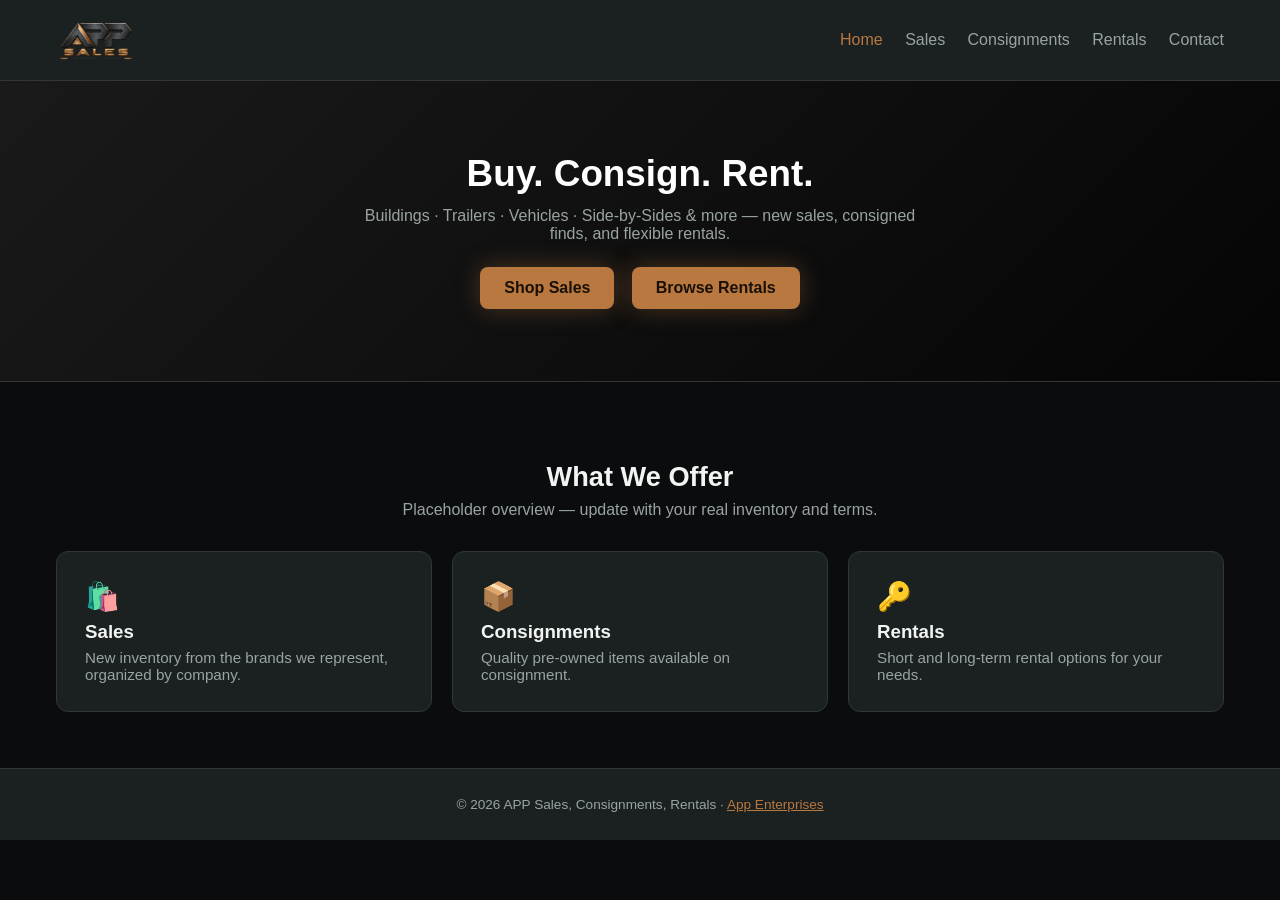
<file: index.html>
<!DOCTYPE html>
<html lang="en">
<head>
  <meta charset="UTF-8" />
  <meta name="viewport" content="width=device-width, initial-scale=1.0" />
  <title>Home | Sales, Consignments &amp; Rentals</title>
  <link rel="stylesheet" href="styles.css" />
</head>
<body>
  <header class="site-header">
    <nav class="nav">
      <a class="brand" href="index.html"><img src="assets/logo.png" alt="APP Sales, Consignments, Rentals" class="brand-logo" /></a>
      <ul class="nav-links">
        <li><a class="active" href="index.html">Home</a></li>
        <li><a href="sales.html">Sales</a></li>
        <li><a href="consignments.html">Consignments</a></li>
        <li><a href="rentals.html">Rentals</a></li>
        <li><a href="contact.html">Contact</a></li>
      </ul>
    </nav>
  </header>

  <section class="hero">
    <h1>Buy. Consign. Rent.</h1>
    <p>Buildings &middot; Trailers &middot; Vehicles &middot; Side-by-Sides &amp; more &mdash; new sales, consigned finds, and flexible rentals.</p>
    <a class="btn" href="sales.html">Shop Sales</a>
    <a class="btn" href="rentals.html">Browse Rentals</a>
  </section>

  <section class="section">
    <h2>What We Offer</h2>
    <p class="lead">Placeholder overview &mdash; update with your real inventory and terms.</p>
    <div class="cards">
      <a class="card" href="sales.html">
        <div class="icon">🛍️</div>
        <h3>Sales</h3>
        <p>New inventory from the brands we represent, organized by company.</p>
      </a>
      <a class="card" href="consignments.html">
        <div class="icon">📦</div>
        <h3>Consignments</h3>
        <p>Quality pre-owned items available on consignment.</p>
      </a>
      <a class="card" href="rentals.html">
        <div class="icon">🔑</div>
        <h3>Rentals</h3>
        <p>Short and long-term rental options for your needs.</p>
      </a>
    </div>
  </section>

  <footer class="site-footer">
    &copy; <span id="year"></span> APP Sales, Consignments, Rentals &middot; <a href="https://app-enterprises.com">App Enterprises</a>
  </footer>
  <script>document.getElementById("year").textContent = new Date().getFullYear();</script>
</body>
</html>
</file>
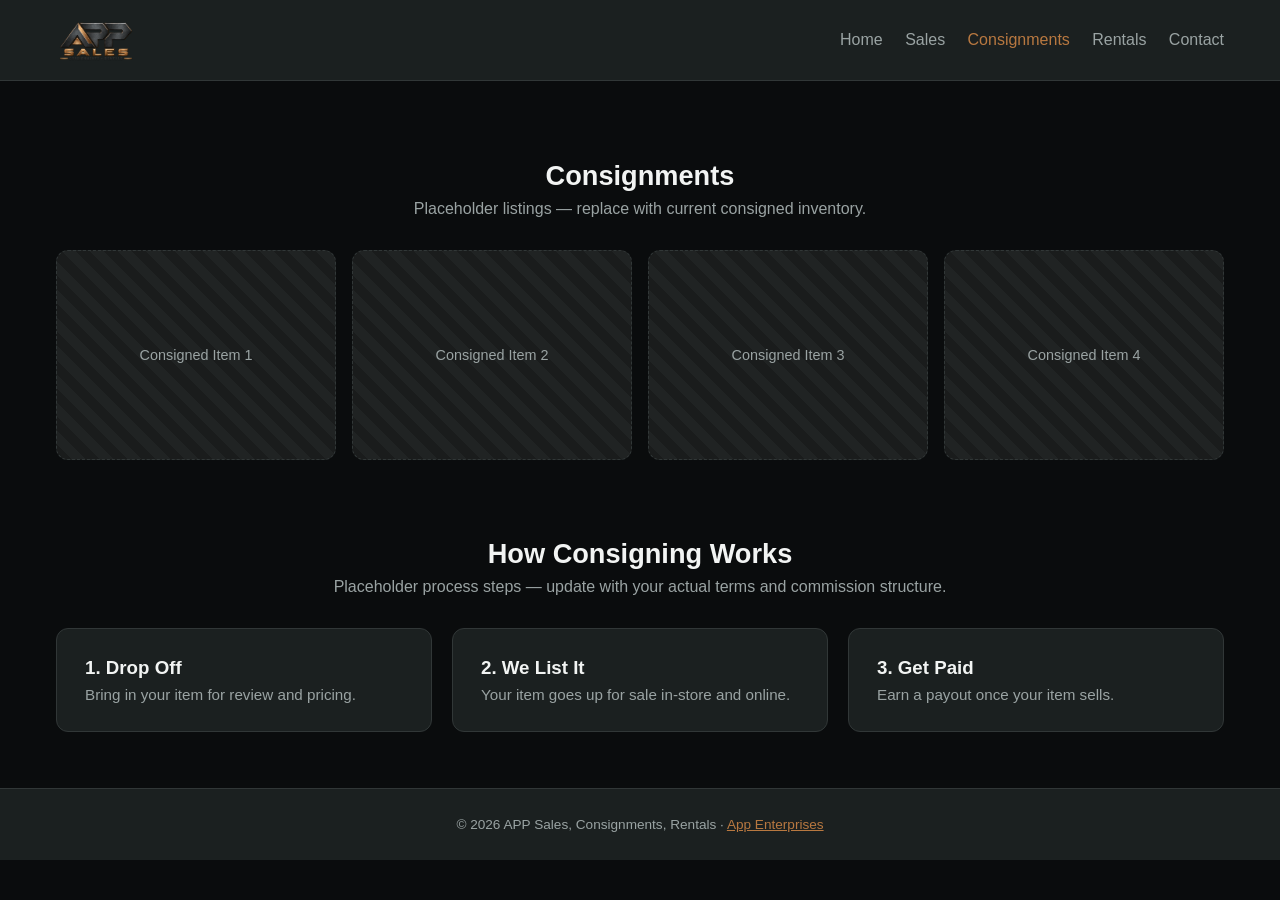
<file: consignments.html>
<!DOCTYPE html>
<html lang="en">
<head>
  <meta charset="UTF-8" />
  <meta name="viewport" content="width=device-width, initial-scale=1.0" />
  <title>Consignments | Sales, Consignments &amp; Rentals</title>
  <link rel="stylesheet" href="styles.css" />
</head>
<body>
  <header class="site-header">
    <nav class="nav">
      <a class="brand" href="index.html"><img src="assets/logo.png" alt="APP Sales, Consignments, Rentals" class="brand-logo" /></a>
      <ul class="nav-links">
        <li><a href="index.html">Home</a></li>
        <li><a href="sales.html">Sales</a></li>
        <li><a class="active" href="consignments.html">Consignments</a></li>
        <li><a href="rentals.html">Rentals</a></li>
        <li><a href="contact.html">Contact</a></li>
      </ul>
    </nav>
  </header>

  <section class="section">
    <h2>Consignments</h2>
    <p class="lead">Placeholder listings &mdash; replace with current consigned inventory.</p>
    <div class="item-grid">
      <div class="item-card">Consigned Item 1</div>
      <div class="item-card">Consigned Item 2</div>
      <div class="item-card">Consigned Item 3</div>
      <div class="item-card">Consigned Item 4</div>
    </div>
  </section>

  <section class="section" style="padding-top:0;">
    <h2>How Consigning Works</h2>
    <p class="lead">Placeholder process steps &mdash; update with your actual terms and commission structure.</p>
    <div class="cards">
      <div class="card"><h3>1. Drop Off</h3><p>Bring in your item for review and pricing.</p></div>
      <div class="card"><h3>2. We List It</h3><p>Your item goes up for sale in-store and online.</p></div>
      <div class="card"><h3>3. Get Paid</h3><p>Earn a payout once your item sells.</p></div>
    </div>
  </section>

  <footer class="site-footer">
    &copy; <span id="year"></span> APP Sales, Consignments, Rentals &middot; <a href="https://app-enterprises.com">App Enterprises</a>
  </footer>
  <script>document.getElementById("year").textContent = new Date().getFullYear();</script>
</body>
</html>
</file>
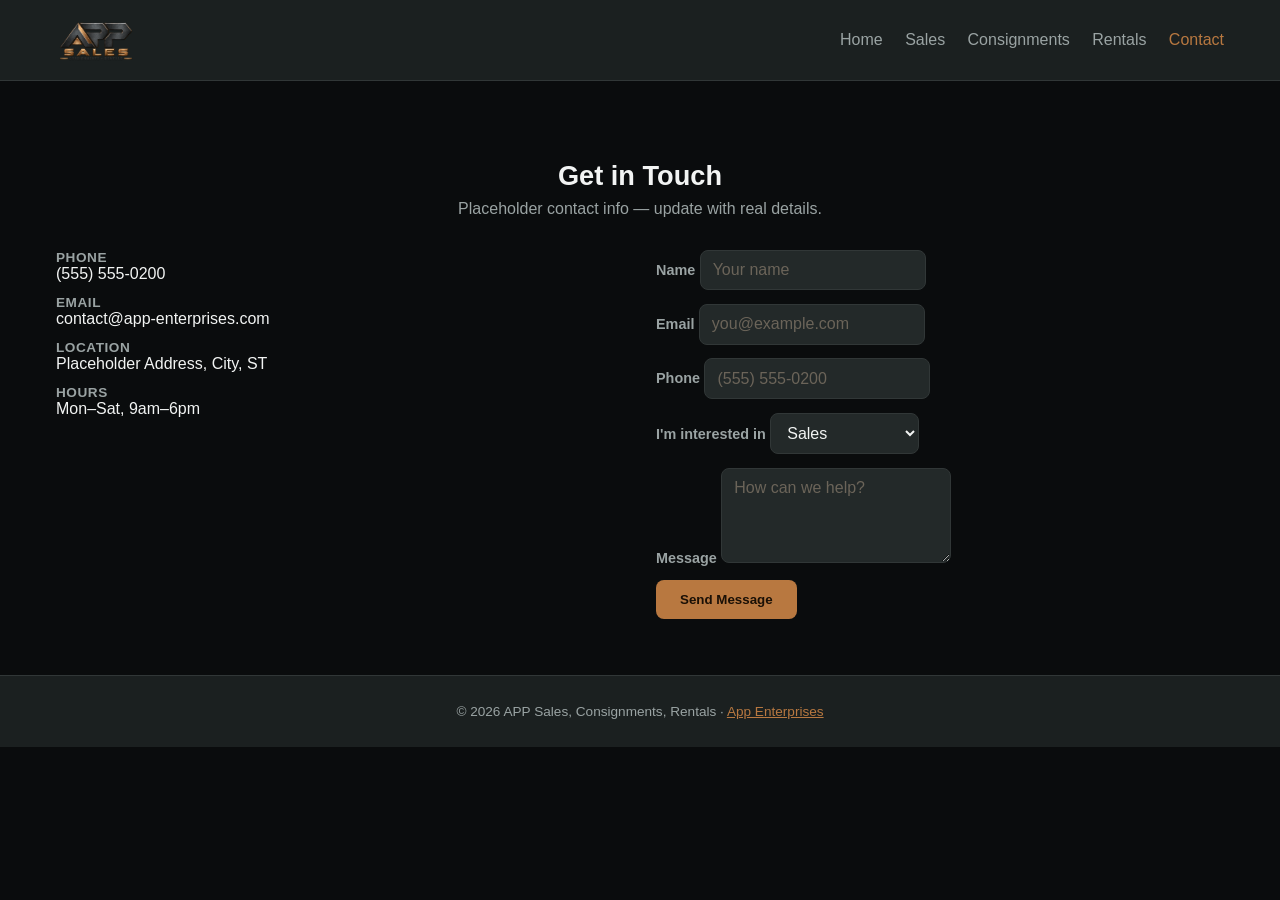
<file: contact.html>
<!DOCTYPE html>
<html lang="en">
<head>
  <meta charset="UTF-8" />
  <meta name="viewport" content="width=device-width, initial-scale=1.0" />
  <title>Contact | Sales, Consignments &amp; Rentals</title>
  <link rel="stylesheet" href="styles.css" />
</head>
<body>
  <header class="site-header">
    <nav class="nav">
      <a class="brand" href="index.html"><img src="assets/logo.png" alt="APP Sales, Consignments, Rentals" class="brand-logo" /></a>
      <ul class="nav-links">
        <li><a href="index.html">Home</a></li>
        <li><a href="sales.html">Sales</a></li>
        <li><a href="consignments.html">Consignments</a></li>
        <li><a href="rentals.html">Rentals</a></li>
        <li><a class="active" href="contact.html">Contact</a></li>
      </ul>
    </nav>
  </header>

  <section class="section">
    <h2>Get in Touch</h2>
    <p class="lead">Placeholder contact info &mdash; update with real details.</p>
    <div class="contact-grid">
      <div>
        <ul class="info-list">
          <li><strong>Phone</strong>(555) 555-0200</li>
          <li><strong>Email</strong>contact@app-enterprises.com</li>
          <li><strong>Location</strong>Placeholder Address, City, ST</li>
          <li><strong>Hours</strong>Mon&ndash;Sat, 9am&ndash;6pm</li>
        </ul>
      </div>
      <div>
        <form action="https://formspree.io/f/xaenozdb" method="POST">
          <input type="hidden" name="_subject" value="New inquiry — Sales, Consignments & Rentals" />
          <div>
            <label for="name">Name</label>
            <input id="name" name="name" type="text" placeholder="Your name" required />
          </div>
          <div>
            <label for="email">Email</label>
            <input id="email" name="email" type="email" placeholder="you@example.com" required />
          </div>
          <div>
            <label for="phone">Phone</label>
            <input id="phone" name="phone" type="tel" placeholder="(555) 555-0200" required />
          </div>
          <div>
            <label for="topic">I'm interested in</label>
            <select id="topic" name="topic">
              <option>Sales</option>
              <option>Consignments</option>
              <option>Rentals</option>
              <option>Other</option>
            </select>
          </div>
          <div>
            <label for="message">Message</label>
            <textarea id="message" name="message" rows="4" placeholder="How can we help?"></textarea>
          </div>
          <button type="submit">Send Message</button>
        </form>
      </div>
    </div>
  </section>

  <footer class="site-footer">
    &copy; <span id="year"></span> APP Sales, Consignments, Rentals &middot; <a href="https://app-enterprises.com">App Enterprises</a>
  </footer>
  <script>document.getElementById("year").textContent = new Date().getFullYear();</script>
</body>
</html>
</file>
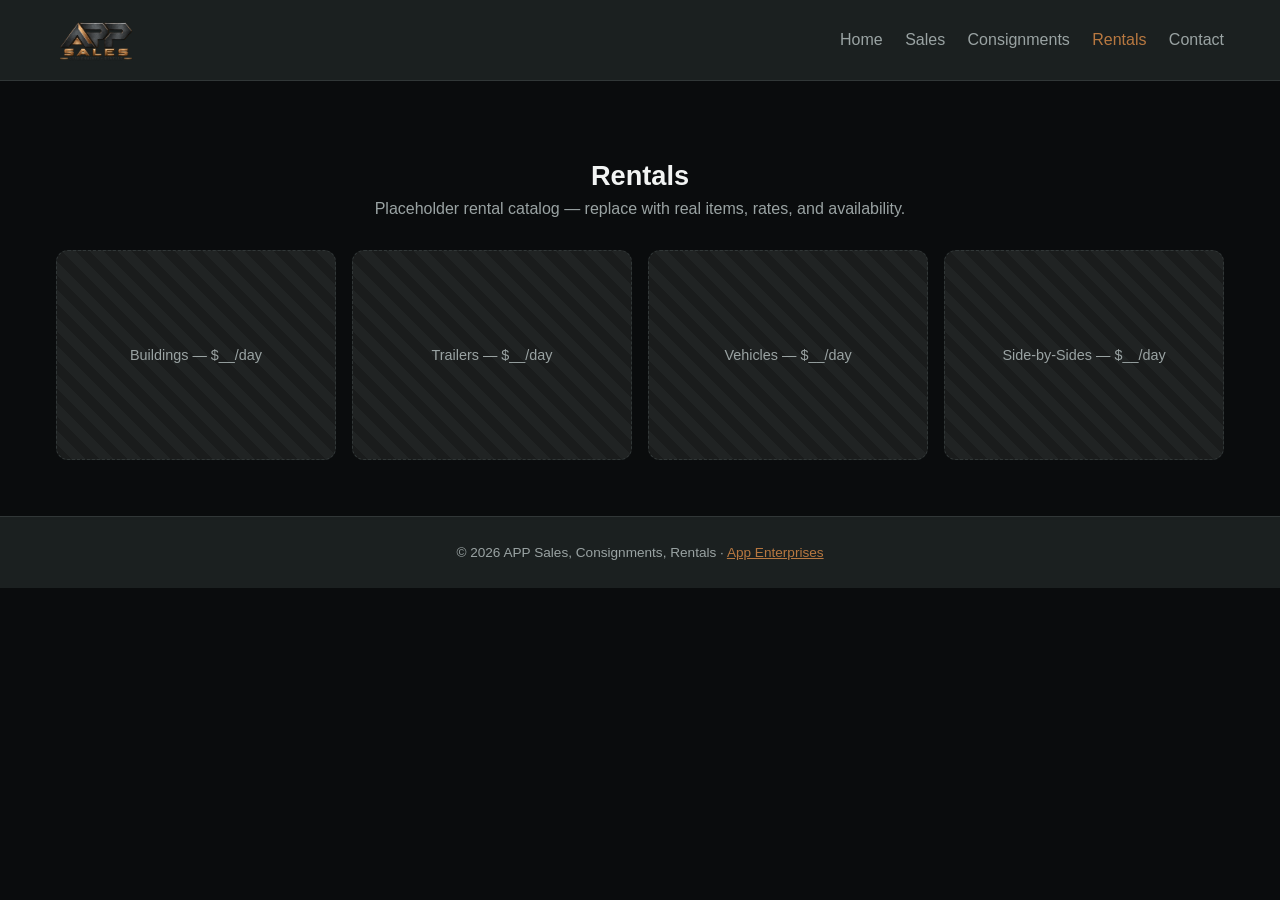
<file: rentals.html>
<!DOCTYPE html>
<html lang="en">
<head>
  <meta charset="UTF-8" />
  <meta name="viewport" content="width=device-width, initial-scale=1.0" />
  <title>Rentals | Sales, Consignments &amp; Rentals</title>
  <link rel="stylesheet" href="styles.css" />
</head>
<body>
  <header class="site-header">
    <nav class="nav">
      <a class="brand" href="index.html"><img src="assets/logo.png" alt="APP Sales, Consignments, Rentals" class="brand-logo" /></a>
      <ul class="nav-links">
        <li><a href="index.html">Home</a></li>
        <li><a href="sales.html">Sales</a></li>
        <li><a href="consignments.html">Consignments</a></li>
        <li><a class="active" href="rentals.html">Rentals</a></li>
        <li><a href="contact.html">Contact</a></li>
      </ul>
    </nav>
  </header>

  <section class="section">
    <h2>Rentals</h2>
    <p class="lead">Placeholder rental catalog &mdash; replace with real items, rates, and availability.</p>
    <div class="item-grid">
      <div class="item-card">Buildings &mdash; $__/day</div>
      <div class="item-card">Trailers &mdash; $__/day</div>
      <div class="item-card">Vehicles &mdash; $__/day</div>
      <div class="item-card">Side-by-Sides &mdash; $__/day</div>
    </div>
  </section>

  <footer class="site-footer">
    &copy; <span id="year"></span> APP Sales, Consignments, Rentals &middot; <a href="https://app-enterprises.com">App Enterprises</a>
  </footer>
  <script>document.getElementById("year").textContent = new Date().getFullYear();</script>
</body>
</html>
</file>
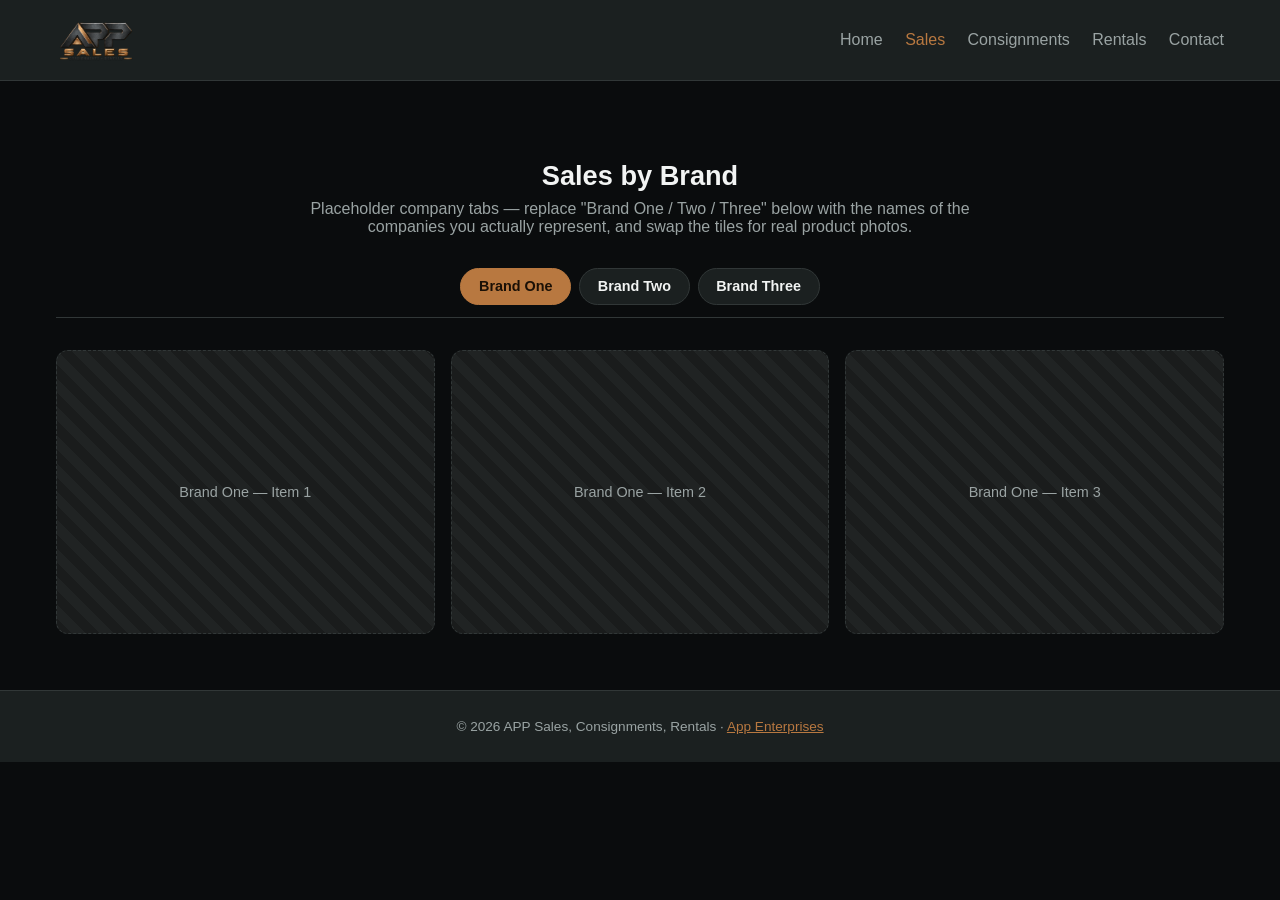
<file: sales.html>
<!DOCTYPE html>
<html lang="en">
<head>
  <meta charset="UTF-8" />
  <meta name="viewport" content="width=device-width, initial-scale=1.0" />
  <title>Sales | Sales, Consignments &amp; Rentals</title>
  <link rel="stylesheet" href="styles.css" />
</head>
<body>
  <header class="site-header">
    <nav class="nav">
      <a class="brand" href="index.html"><img src="assets/logo.png" alt="APP Sales, Consignments, Rentals" class="brand-logo" /></a>
      <ul class="nav-links">
        <li><a href="index.html">Home</a></li>
        <li><a class="active" href="sales.html">Sales</a></li>
        <li><a href="consignments.html">Consignments</a></li>
        <li><a href="rentals.html">Rentals</a></li>
        <li><a href="contact.html">Contact</a></li>
      </ul>
    </nav>
  </header>

  <section class="section">
    <h2>Sales by Brand</h2>
    <p class="lead">
      Placeholder company tabs &mdash; replace "Brand One / Two / Three" below with the
      names of the companies you actually represent, and swap the tiles for real product photos.
    </p>

    <div class="tabs">
      <button class="tab-btn active" data-tab="brand-one">Brand One</button>
      <button class="tab-btn" data-tab="brand-two">Brand Two</button>
      <button class="tab-btn" data-tab="brand-three">Brand Three</button>
    </div>

    <div id="brand-one" class="tab-panel active">
      <div class="item-grid">
        <div class="item-card">Brand One &mdash; Item 1</div>
        <div class="item-card">Brand One &mdash; Item 2</div>
        <div class="item-card">Brand One &mdash; Item 3</div>
      </div>
    </div>

    <div id="brand-two" class="tab-panel">
      <div class="item-grid">
        <div class="item-card">Brand Two &mdash; Item 1</div>
        <div class="item-card">Brand Two &mdash; Item 2</div>
        <div class="item-card">Brand Two &mdash; Item 3</div>
      </div>
    </div>

    <div id="brand-three" class="tab-panel">
      <div class="item-grid">
        <div class="item-card">Brand Three &mdash; Item 1</div>
        <div class="item-card">Brand Three &mdash; Item 2</div>
        <div class="item-card">Brand Three &mdash; Item 3</div>
      </div>
    </div>
  </section>

  <footer class="site-footer">
    &copy; <span id="year"></span> APP Sales, Consignments, Rentals &middot; <a href="https://app-enterprises.com">App Enterprises</a>
  </footer>
  <script src="script.js"></script>
  <script>document.getElementById("year").textContent = new Date().getFullYear();</script>
</body>
</html>
</file>
<file: styles.css>
:root {
  --bg: #0a0c0d;
  --surface: #1b2020;
  --surface-2: #232929;
  --text: #f2f4f3;
  --muted: #9aa3a3;
  --accent: #B87840;
  --accent-dark: #8A5A28;
  --border: #313737;
}

* { box-sizing: border-box; }

body {
  margin: 0;
  font-family: -apple-system, BlinkMacSystemFont, "Segoe UI", Roboto, Helvetica, Arial, sans-serif;
  background: var(--bg);
  color: var(--text);
}

a { color: inherit; }

.site-header {
  background: var(--surface);
  border-bottom: 1px solid var(--border);
  position: sticky;
  top: 0;
  z-index: 10;
}

.nav {
  max-width: 76rem;
  margin: 0 auto;
  display: flex;
  align-items: center;
  justify-content: space-between;
  padding: 1rem 1.5rem;
  flex-wrap: wrap;
  gap: 0.5rem;
}

.brand {
  font-weight: 700;
  font-size: 1.15rem;
  text-decoration: none;
  color: var(--text);
  display: flex;
  align-items: center;
}

.nav-links {
  display: flex;
  gap: 1.4rem;
  list-style: none;
  margin: 0;
  padding: 0;
  flex-wrap: wrap;
}

.nav-links a {
  text-decoration: none;
  color: var(--muted);
  font-weight: 500;
}

.nav-links a.active,
.nav-links a:hover { color: var(--accent); }

.hero {
  background: linear-gradient(135deg, #1a1a1a 0%, #050505 100%);
  border-bottom: 1px solid var(--border);
  color: #fff;
  padding: 4.5rem 1.5rem;
  text-align: center;
}

.hero h1 { margin: 0 0 0.75rem; font-size: 2.3rem; }
.hero p { margin: 0 auto 1.5rem; max-width: 36rem; color: var(--muted); }

.btn {
  display: inline-block;
  background: var(--accent);
  color: #1a1006;
  padding: 0.75rem 1.5rem;
  border-radius: 8px;
  text-decoration: none;
  font-weight: 700;
  margin: 0 0.4rem;
  box-shadow: 0 0 24px rgba(184, 120, 64, 0.35);
}

.section {
  max-width: 76rem;
  margin: 0 auto;
  padding: 3.5rem 1.5rem;
}

.section h2 { font-size: 1.7rem; margin-bottom: 0.5rem; text-align: center; }
.section > p.lead { text-align: center; color: var(--muted); max-width: 42rem; margin: 0 auto 2rem; }

.cards {
  display: grid;
  grid-template-columns: repeat(auto-fit, minmax(220px, 1fr));
  gap: 1.25rem;
}

.card {
  background: var(--surface);
  border: 1px solid var(--border);
  border-radius: 12px;
  padding: 1.75rem;
  text-decoration: none;
  color: var(--text);
  display: block;
}

.card .icon { font-size: 1.75rem; margin-bottom: 0.5rem; }
.card h3 { margin: 0 0 0.4rem; }
.card p { margin: 0; color: var(--muted); font-size: 0.95rem; }

/* Tabs (used on Sales page) */
.tabs {
  display: flex;
  gap: 0.5rem;
  flex-wrap: wrap;
  justify-content: center;
  margin-bottom: 2rem;
  border-bottom: 1px solid var(--border);
  padding-bottom: 0.75rem;
}

.tab-btn {
  background: var(--surface);
  border: 1px solid var(--border);
  color: var(--text);
  padding: 0.6rem 1.1rem;
  border-radius: 999px;
  font-weight: 600;
  font-size: 0.9rem;
  cursor: pointer;
}

.tab-btn.active,
.tab-btn:hover {
  background: var(--accent);
  color: #1a1006;
  border-color: var(--accent);
}

.tab-panel { display: none; }
.tab-panel.active { display: block; }

.item-grid {
  display: grid;
  grid-template-columns: repeat(auto-fit, minmax(200px, 1fr));
  gap: 1rem;
}

.item-card {
  aspect-ratio: 4 / 3;
  border-radius: 12px;
  background: repeating-linear-gradient(45deg, #1a1c1c, #1a1c1c 10px, #202323 10px, #202323 20px);
  display: flex;
  align-items: center;
  justify-content: center;
  color: var(--muted);
  font-size: 0.9rem;
  border: 1px dashed var(--border);
  text-align: center;
  padding: 0.5rem;
}

.contact-grid { display: grid; grid-template-columns: 1fr 1fr; gap: 2rem; }

@media (max-width: 700px) {
  .nav-links { gap: 1rem; font-size: 0.9rem; }
  .contact-grid { grid-template-columns: 1fr; }
}

form { display: flex; flex-direction: column; gap: 0.85rem; }
label { font-weight: 600; font-size: 0.9rem; color: var(--muted); }

input, textarea, select {
  padding: 0.65rem 0.75rem;
  border: 1px solid var(--border);
  border-radius: 8px;
  font-size: 1rem;
  font-family: inherit;
  background: var(--surface-2);
  color: var(--text);
}

input::placeholder, textarea::placeholder { color: #6b6459; }

button[type="submit"] {
  background: var(--accent);
  color: #1a1006;
  border: none;
  padding: 0.75rem 1.5rem;
  border-radius: 8px;
  font-weight: 700;
  cursor: pointer;
  align-self: flex-start;
}

button[type="submit"]:hover { background: var(--accent-dark); }

.info-list { list-style: none; padding: 0; margin: 0; }
.info-list li { margin-bottom: 0.75rem; }
.info-list strong { display: block; color: var(--muted); font-size: 0.85rem; text-transform: uppercase; letter-spacing: 0.04em; }

.site-footer {
  background: var(--surface);
  border-top: 1px solid var(--border);
  text-align: center;
  padding: 1.75rem;
  color: var(--muted);
  font-size: 0.85rem;
}

.site-footer a { color: var(--accent); }

.brand-logo {
  height: 48px;
  width: auto;
  display: block;
}
</file>
